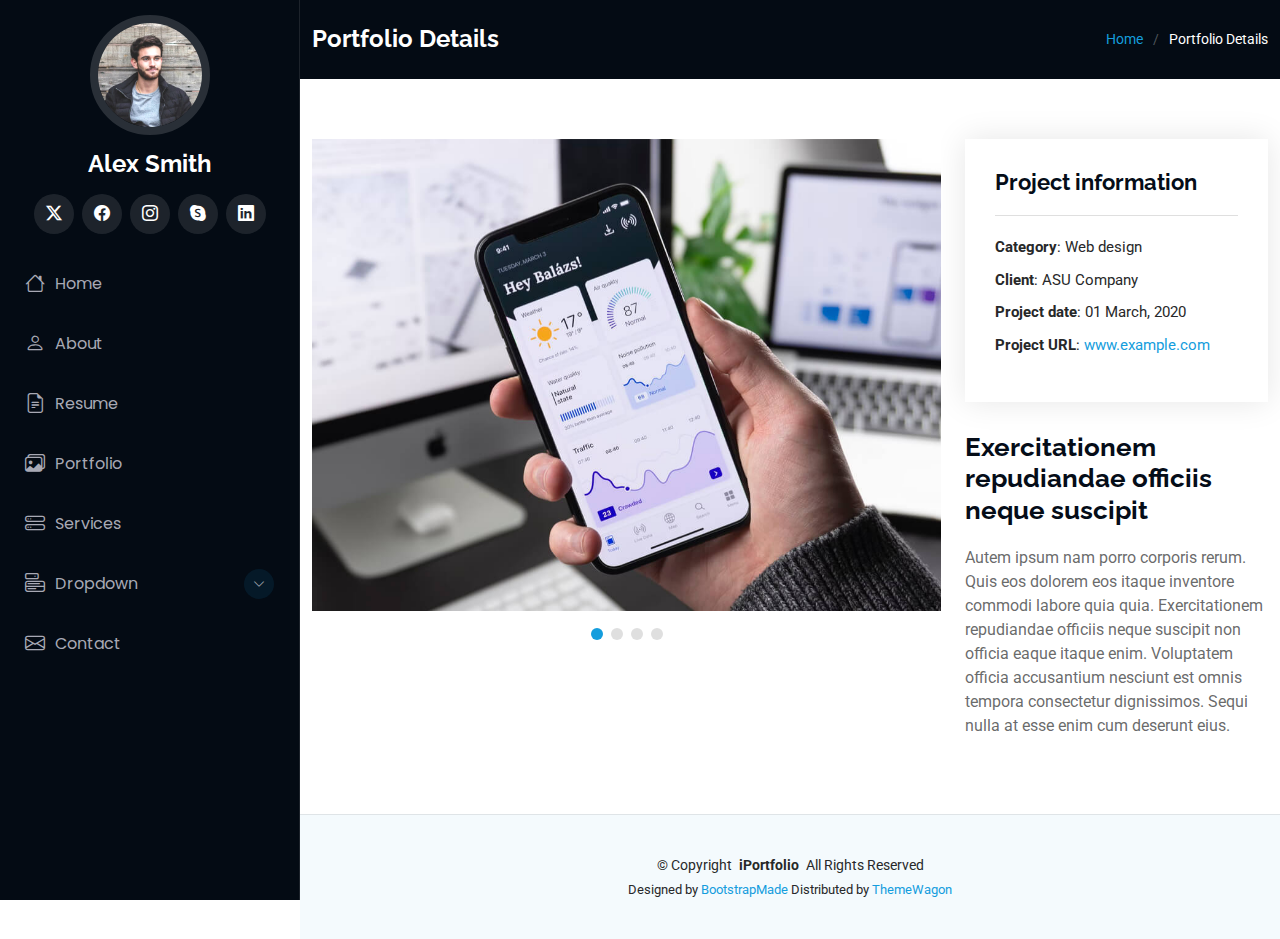
<file: iPortfolio-1.0.0/portfolio-details.html>
<!DOCTYPE html>
<html lang="en">

<head>
  <meta charset="utf-8">
  <meta content="width=device-width, initial-scale=1.0" name="viewport">
  <title>Portfolio Details - iPortfolio Bootstrap Template</title>
  <meta content="" name="description">
  <meta content="" name="keywords">

  <!-- Favicons -->
  <link href="assets/img/favicon.png" rel="icon">
  <link href="assets/img/apple-touch-icon.png" rel="apple-touch-icon">

  <!-- Fonts -->
  <link href="https://fonts.googleapis.com" rel="preconnect">
  <link href="https://fonts.gstatic.com" rel="preconnect" crossorigin>
  <link href="https://fonts.googleapis.com/css2?family=Roboto:ital,wght@0,100;0,300;0,400;0,500;0,700;0,900;1,100;1,300;1,400;1,500;1,700;1,900&family=Poppins:ital,wght@0,100;0,200;0,300;0,400;0,500;0,600;0,700;0,800;0,900;1,100;1,200;1,300;1,400;1,500;1,600;1,700;1,800;1,900&family=Raleway:ital,wght@0,100;0,200;0,300;0,400;0,500;0,600;0,700;0,800;0,900;1,100;1,200;1,300;1,400;1,500;1,600;1,700;1,800;1,900&display=swap" rel="stylesheet">

  <!-- Vendor CSS Files -->
  <link href="assets/vendor/bootstrap/css/bootstrap.min.css" rel="stylesheet">
  <link href="assets/vendor/bootstrap-icons/bootstrap-icons.css" rel="stylesheet">
  <link href="assets/vendor/aos/aos.css" rel="stylesheet">
  <link href="assets/vendor/glightbox/css/glightbox.min.css" rel="stylesheet">
  <link href="assets/vendor/swiper/swiper-bundle.min.css" rel="stylesheet">

  <!-- Main CSS File -->
  <link href="assets/css/main.css" rel="stylesheet">

  <!-- =======================================================
  * Template Name: iPortfolio
  * Template URL: https://bootstrapmade.com/iportfolio-bootstrap-portfolio-websites-template/
  * Updated: Jun 29 2024 with Bootstrap v5.3.3
  * Author: BootstrapMade.com
  * License: https://bootstrapmade.com/license/
  ======================================================== -->
</head>

<body class="portfolio-details-page">

  <header id="header" class="header dark-background d-flex flex-column">
    <i class="header-toggle d-xl-none bi bi-list"></i>

    <div class="profile-img">
      <img src="assets/img/my-profile-img.jpg" alt="" class="img-fluid rounded-circle">
    </div>

    <a href="index.html" class="logo d-flex align-items-center justify-content-center">
      <!-- Uncomment the line below if you also wish to use an image logo -->
      <!-- <img src="assets/img/logo.png" alt=""> -->
      <h1 class="sitename">Alex Smith</h1>
    </a>

    <div class="social-links text-center">
      <a href="#" class="twitter"><i class="bi bi-twitter-x"></i></a>
      <a href="#" class="facebook"><i class="bi bi-facebook"></i></a>
      <a href="#" class="instagram"><i class="bi bi-instagram"></i></a>
      <a href="#" class="google-plus"><i class="bi bi-skype"></i></a>
      <a href="#" class="linkedin"><i class="bi bi-linkedin"></i></a>
    </div>

    <nav id="navmenu" class="navmenu">
      <ul>
        <li><a href="#hero"><i class="bi bi-house navicon"></i>Home</a></li>
        <li><a href="#about"><i class="bi bi-person navicon"></i> About</a></li>
        <li><a href="#resume"><i class="bi bi-file-earmark-text navicon"></i> Resume</a></li>
        <li><a href="#portfolio"><i class="bi bi-images navicon"></i> Portfolio</a></li>
        <li><a href="#services"><i class="bi bi-hdd-stack navicon"></i> Services</a></li>
        <li class="dropdown"><a href="#"><i class="bi bi-menu-button navicon"></i> <span>Dropdown</span> <i class="bi bi-chevron-down toggle-dropdown"></i></a>
          <ul>
            <li><a href="#">Dropdown 1</a></li>
            <li class="dropdown"><a href="#"><span>Deep Dropdown</span> <i class="bi bi-chevron-down toggle-dropdown"></i></a>
              <ul>
                <li><a href="#">Deep Dropdown 1</a></li>
                <li><a href="#">Deep Dropdown 2</a></li>
                <li><a href="#">Deep Dropdown 3</a></li>
                <li><a href="#">Deep Dropdown 4</a></li>
                <li><a href="#">Deep Dropdown 5</a></li>
              </ul>
            </li>
            <li><a href="#">Dropdown 2</a></li>
            <li><a href="#">Dropdown 3</a></li>
            <li><a href="#">Dropdown 4</a></li>
          </ul>
        </li>
        <li><a href="#contact"><i class="bi bi-envelope navicon"></i> Contact</a></li>
      </ul>
    </nav>

  </header>

  <main class="main">

    <!-- Page Title -->
    <div class="page-title dark-background">
      <div class="container d-lg-flex justify-content-between align-items-center">
        <h1 class="mb-2 mb-lg-0">Portfolio Details</h1>
        <nav class="breadcrumbs">
          <ol>
            <li><a href="index.html">Home</a></li>
            <li class="current">Portfolio Details</li>
          </ol>
        </nav>
      </div>
    </div><!-- End Page Title -->

    <!-- Portfolio Details Section -->
    <section id="portfolio-details" class="portfolio-details section">

      <div class="container" data-aos="fade-up" data-aos-delay="100">

        <div class="row gy-4">

          <div class="col-lg-8">
            <div class="portfolio-details-slider swiper init-swiper">

              <script type="application/json" class="swiper-config">
                {
                  "loop": true,
                  "speed": 600,
                  "autoplay": {
                    "delay": 5000
                  },
                  "slidesPerView": "auto",
                  "pagination": {
                    "el": ".swiper-pagination",
                    "type": "bullets",
                    "clickable": true
                  }
                }
              </script>

              <div class="swiper-wrapper align-items-center">

                <div class="swiper-slide">
                  <img src="assets/img/portfolio/app-1.jpg" alt="">
                </div>

                <div class="swiper-slide">
                  <img src="assets/img/portfolio/product-1.jpg" alt="">
                </div>

                <div class="swiper-slide">
                  <img src="assets/img/portfolio/branding-1.jpg" alt="">
                </div>

                <div class="swiper-slide">
                  <img src="assets/img/portfolio/books-1.jpg" alt="">
                </div>

              </div>
              <div class="swiper-pagination"></div>
            </div>
          </div>

          <div class="col-lg-4">
            <div class="portfolio-info" data-aos="fade-up" data-aos-delay="200">
              <h3>Project information</h3>
              <ul>
                <li><strong>Category</strong>: Web design</li>
                <li><strong>Client</strong>: ASU Company</li>
                <li><strong>Project date</strong>: 01 March, 2020</li>
                <li><strong>Project URL</strong>: <a href="#">www.example.com</a></li>
              </ul>
            </div>
            <div class="portfolio-description" data-aos="fade-up" data-aos-delay="300">
              <h2>Exercitationem repudiandae officiis neque suscipit</h2>
              <p>
                Autem ipsum nam porro corporis rerum. Quis eos dolorem eos itaque inventore commodi labore quia quia. Exercitationem repudiandae officiis neque suscipit non officia eaque itaque enim. Voluptatem officia accusantium nesciunt est omnis tempora consectetur dignissimos. Sequi nulla at esse enim cum deserunt eius.
              </p>
            </div>
          </div>

        </div>

      </div>

    </section><!-- /Portfolio Details Section -->

  </main>

  <footer id="footer" class="footer position-relative light-background">

    <div class="container">
      <div class="copyright text-center ">
        <p>© <span>Copyright</span> <strong class="px-1 sitename">iPortfolio</strong> <span>All Rights Reserved</span></p>
      </div>
      <div class="credits">
        <!-- All the links in the footer should remain intact. -->
        <!-- You can delete the links only if you've purchased the pro version. -->
        <!-- Licensing information: https://bootstrapmade.com/license/ -->
        <!-- Purchase the pro version with working PHP/AJAX contact form: [buy-url] -->
        Designed by <a href="https://bootstrapmade.com/">BootstrapMade</a> Distributed by <a href="https://themewagon.com">ThemeWagon</a>
      </div>
    </div>

  </footer>

  <!-- Scroll Top -->
  <a href="#" id="scroll-top" class="scroll-top d-flex align-items-center justify-content-center"><i class="bi bi-arrow-up-short"></i></a>

  <!-- Preloader -->
  <div id="preloader"></div>

  <!-- Vendor JS Files -->
  <script src="assets/vendor/bootstrap/js/bootstrap.bundle.min.js"></script>
  <script src="assets/vendor/php-email-form/validate.js"></script>
  <script src="assets/vendor/aos/aos.js"></script>
  <script src="assets/vendor/typed.js/typed.umd.js"></script>
  <script src="assets/vendor/purecounter/purecounter_vanilla.js"></script>
  <script src="assets/vendor/waypoints/noframework.waypoints.js"></script>
  <script src="assets/vendor/glightbox/js/glightbox.min.js"></script>
  <script src="assets/vendor/imagesloaded/imagesloaded.pkgd.min.js"></script>
  <script src="assets/vendor/isotope-layout/isotope.pkgd.min.js"></script>
  <script src="assets/vendor/swiper/swiper-bundle.min.js"></script>

  <!-- Main JS File -->
  <script src="assets/js/main.js"></script>

</body>

</html>
</file>
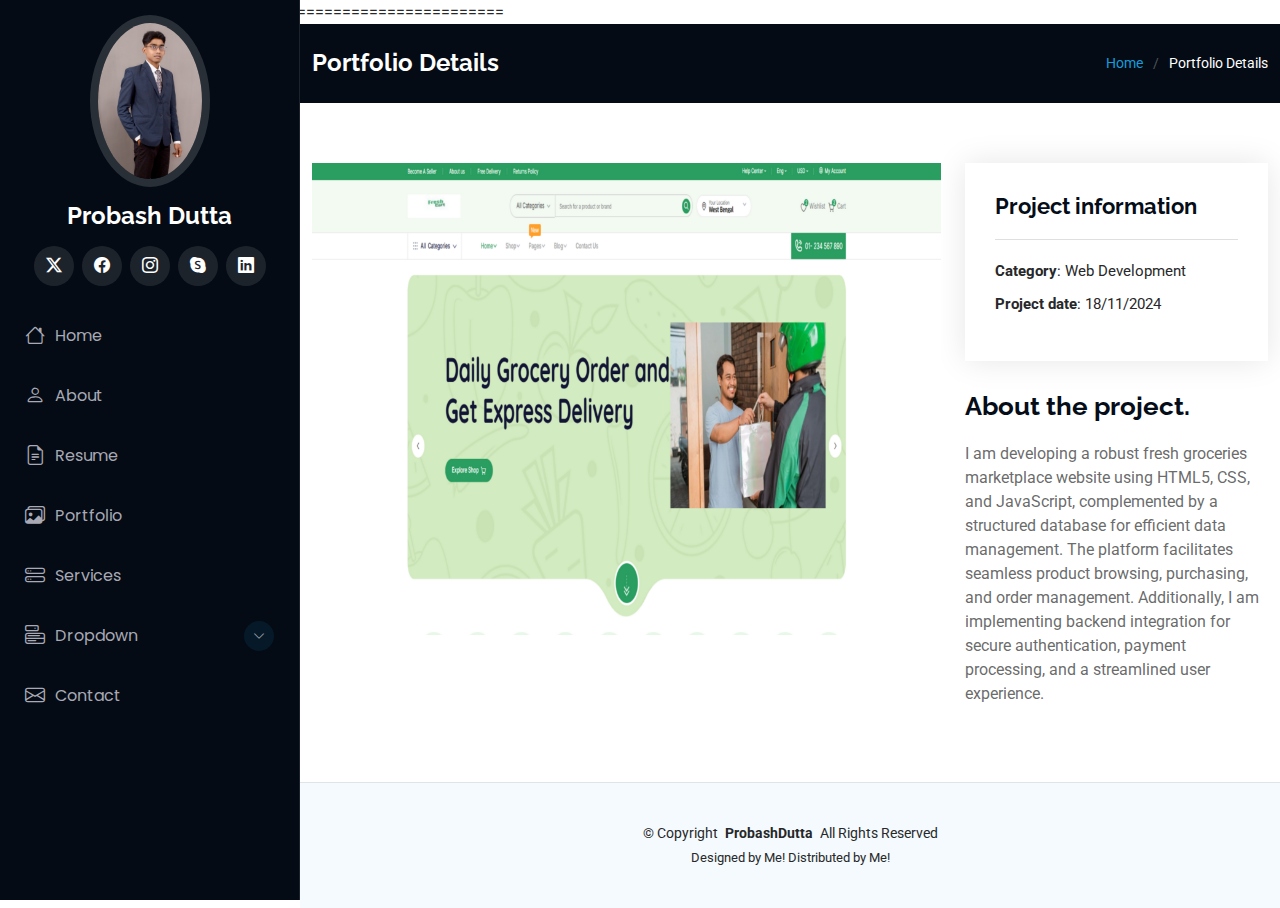
<file: iPortfolio-1.0.0/resume page.html>
<!DOCTYPE html>
<html lang="en">

<head>
  <meta charset="utf-8">
  <meta content="width=device-width, initial-scale=1.0" name="viewport">
  <title>Portfolio Details - Fresh Cart</title>
  <meta content="" name="description">
  <meta content="" name="keywords">

  <!-- Favicons -->
  <link href="assets/img/my logo 2.png" rel="icon">
  <link href="assets/img/apple-touch-icon.png" rel="apple-touch-icon">

  <!-- Fonts -->
  <link href="https://fonts.googleapis.com" rel="preconnect">
  <link href="https://fonts.gstatic.com" rel="preconnect" crossorigin>
  <link href="https://fonts.googleapis.com/css2?family=Roboto:ital,wght@0,100;0,300;0,400;0,500;0,700;0,900;1,100;1,300;1,400;1,500;1,700;1,900&family=Poppins:ital,wght@0,100;0,200;0,300;0,400;0,500;0,600;0,700;0,800;0,900;1,100;1,200;1,300;1,400;1,500;1,600;1,700;1,800;1,900&family=Raleway:ital,wght@0,100;0,200;0,300;0,400;0,500;0,600;0,700;0,800;0,900;1,100;1,200;1,300;1,400;1,500;1,600;1,700;1,800;1,900&display=swap" rel="stylesheet">

  <!-- Vendor CSS Files -->
  <link href="assets/vendor/bootstrap/css/bootstrap.min.css" rel="stylesheet">
  <link href="assets/vendor/bootstrap-icons/bootstrap-icons.css" rel="stylesheet">
  <link href="assets/vendor/aos/aos.css" rel="stylesheet">
  <link href="assets/vendor/glightbox/css/glightbox.min.css" rel="stylesheet">
  <link href="assets/vendor/swiper/swiper-bundle.min.css" rel="stylesheet">

  <!-- Main CSS File -->
  <link href="assets/css/main.css" rel="stylesheet">

  
  ========================================================
</head>

<body class="portfolio-details-page">

  <header id="header" class="header dark-background d-flex flex-column">
    <i class="header-toggle d-xl-none bi bi-list"></i>

    <div class="profile-img">
      <img src="assets/img/portfolio/my photo.jpg" alt="" class="img-fluid rounded-circle">
    </div>

    <a href="index.html" class="logo d-flex align-items-center justify-content-center">
      <!-- Uncomment the line below if you also wish to use an image logo -->
      <!-- <img src="assets/img/logo.png" alt=""> -->
      <h1 class="sitename">Probash Dutta</h1>
    </a>

    <div class="social-links text-center">
      <a href="#" class="twitter"><i class="bi bi-twitter-x"></i></a>
      <a href="#" class="facebook"><i class="bi bi-facebook"></i></a>
      <a href="#" class="instagram"><i class="bi bi-instagram"></i></a>
      <a href="#" class="google-plus"><i class="bi bi-skype"></i></a>
      <a href="#" class="linkedin"><i class="bi bi-linkedin"></i></a>
    </div>

    <nav id="navmenu" class="navmenu">
      <ul>
        <li><a href="#hero"><i class="bi bi-house navicon"></i>Home</a></li>
        <li><a href="#about"><i class="bi bi-person navicon"></i> About</a></li>
        <li><a href="#resume"><i class="bi bi-file-earmark-text navicon"></i> Resume</a></li>
        <li><a href="#portfolio"><i class="bi bi-images navicon"></i> Portfolio</a></li>
        <li><a href="#services"><i class="bi bi-hdd-stack navicon"></i> Services</a></li>
        <li class="dropdown"><a href="#"><i class="bi bi-menu-button navicon"></i> <span>Dropdown</span> <i class="bi bi-chevron-down toggle-dropdown"></i></a>
          <ul>
            <li><a href="#">Dropdown 1</a></li>
            <li class="dropdown"><a href="#"><span>Deep Dropdown</span> <i class="bi bi-chevron-down toggle-dropdown"></i></a>
              <ul>
                <li><a href="#">Deep Dropdown 1</a></li>
                <li><a href="#">Deep Dropdown 2</a></li>
                <li><a href="#">Deep Dropdown 3</a></li>
                <li><a href="#">Deep Dropdown 4</a></li>
                <li><a href="#">Deep Dropdown 5</a></li>
              </ul>
            </li>
            <li><a href="#">Dropdown 2</a></li>
            <li><a href="#">Dropdown 3</a></li>
            <li><a href="#">Dropdown 4</a></li>
          </ul>
        </li>
        <li><a href="#contact"><i class="bi bi-envelope navicon"></i> Contact</a></li>
      </ul>
    </nav>

  </header>

  <main class="main">

    <!-- Page Title -->
    <div class="page-title dark-background">
      <div class="container d-lg-flex justify-content-between align-items-center">
        <h1 class="mb-2 mb-lg-0">Portfolio Details</h1>
        <nav class="breadcrumbs">
          <ol>
            <li><a href="index.html">Home</a></li>
            <li class="current">Portfolio Details</li>
          </ol>
        </nav>
      </div>
    </div><!-- End Page Title -->

    <!-- Portfolio Details Section -->
    <section id="portfolio-details" class="portfolio-details section">

      <div class="container" data-aos="fade-up" data-aos-delay="100">

        <div class="row gy-4">

          <div class="col-lg-8">
            <div class="portfolio-details-slider swiper init-swiper">

              

              <div class="swiper-wrapper align-items-center">

                <div class="swiper-slide">
                  <img src="assets/img/fresh cart page png.png" alt="project photo">
                </div>

               
              </div>
              <div class="swiper-pagination"></div>
            </div>
          </div>

          <div class="col-lg-4">
            <div class="portfolio-info" data-aos="fade-up" data-aos-delay="200">
              <h3>Project information</h3>
              <ul>
                <li><strong>Category</strong>: Web Development</li>
                <!-- <li><strong>Client</strong>: ASU Company</li> -->
                <li><strong>Project date</strong>: 18/11/2024</li>
                <!-- <li><strong>Project URL</strong>: <a href="#">www.example.com</a></li> -->
              </ul>
            </div>
            <div class="portfolio-description" data-aos="fade-up" data-aos-delay="300">
              <h2>About the project.</h2>
              <p>
                I am developing a robust fresh groceries marketplace website using HTML5, CSS, and JavaScript, complemented by a structured database for efficient data management. The platform facilitates seamless product browsing, purchasing, and order management. Additionally, I am implementing backend integration for secure authentication, payment processing, and a streamlined user experience.
                
                </p>
            </div>
          </div>

        </div>

      </div>

    </section><!-- /Portfolio Details Section -->

  </main>

  <footer id="footer" class="footer position-relative light-background">

    <div class="container">
      <div class="copyright text-center ">
        <p>© <span>Copyright</span> <strong class="px-1 sitename">ProbashDutta</strong> <span>All Rights Reserved</span></p>
      </div>
      <div class="credits">
        <!-- All the links in the footer should remain intact. -->
        <!-- You can delete the links only if you've purchased the pro version. -->
        <!-- Licensing information: https://bootstrapmade.com/license/ -->
        <!-- Purchase the pro version with working PHP/AJAX contact form: [buy-url] -->
        Designed by Me! </a> Distributed by Me!
      </div>
    </div>

  </footer>

  <!-- Scroll Top -->
  <a href="#" id="scroll-top" class="scroll-top d-flex align-items-center justify-content-center"><i class="bi bi-arrow-up-short"></i></a>

  <!-- Preloader -->
  <div id="preloader"></div>

  <!-- Vendor JS Files -->
  <script src="assets/vendor/bootstrap/js/bootstrap.bundle.min.js"></script>
  <script src="assets/vendor/php-email-form/validate.js"></script>
  <script src="assets/vendor/aos/aos.js"></script>
  <script src="assets/vendor/typed.js/typed.umd.js"></script>
  <script src="assets/vendor/purecounter/purecounter_vanilla.js"></script>
  <script src="assets/vendor/waypoints/noframework.waypoints.js"></script>
  <script src="assets/vendor/glightbox/js/glightbox.min.js"></script>
  <script src="assets/vendor/imagesloaded/imagesloaded.pkgd.min.js"></script>
  <script src="assets/vendor/isotope-layout/isotope.pkgd.min.js"></script>
  <script src="assets/vendor/swiper/swiper-bundle.min.js"></script>

  <!-- Main JS File -->
  <script src="assets/js/main.js"></script>

</body>

</html>
</file>
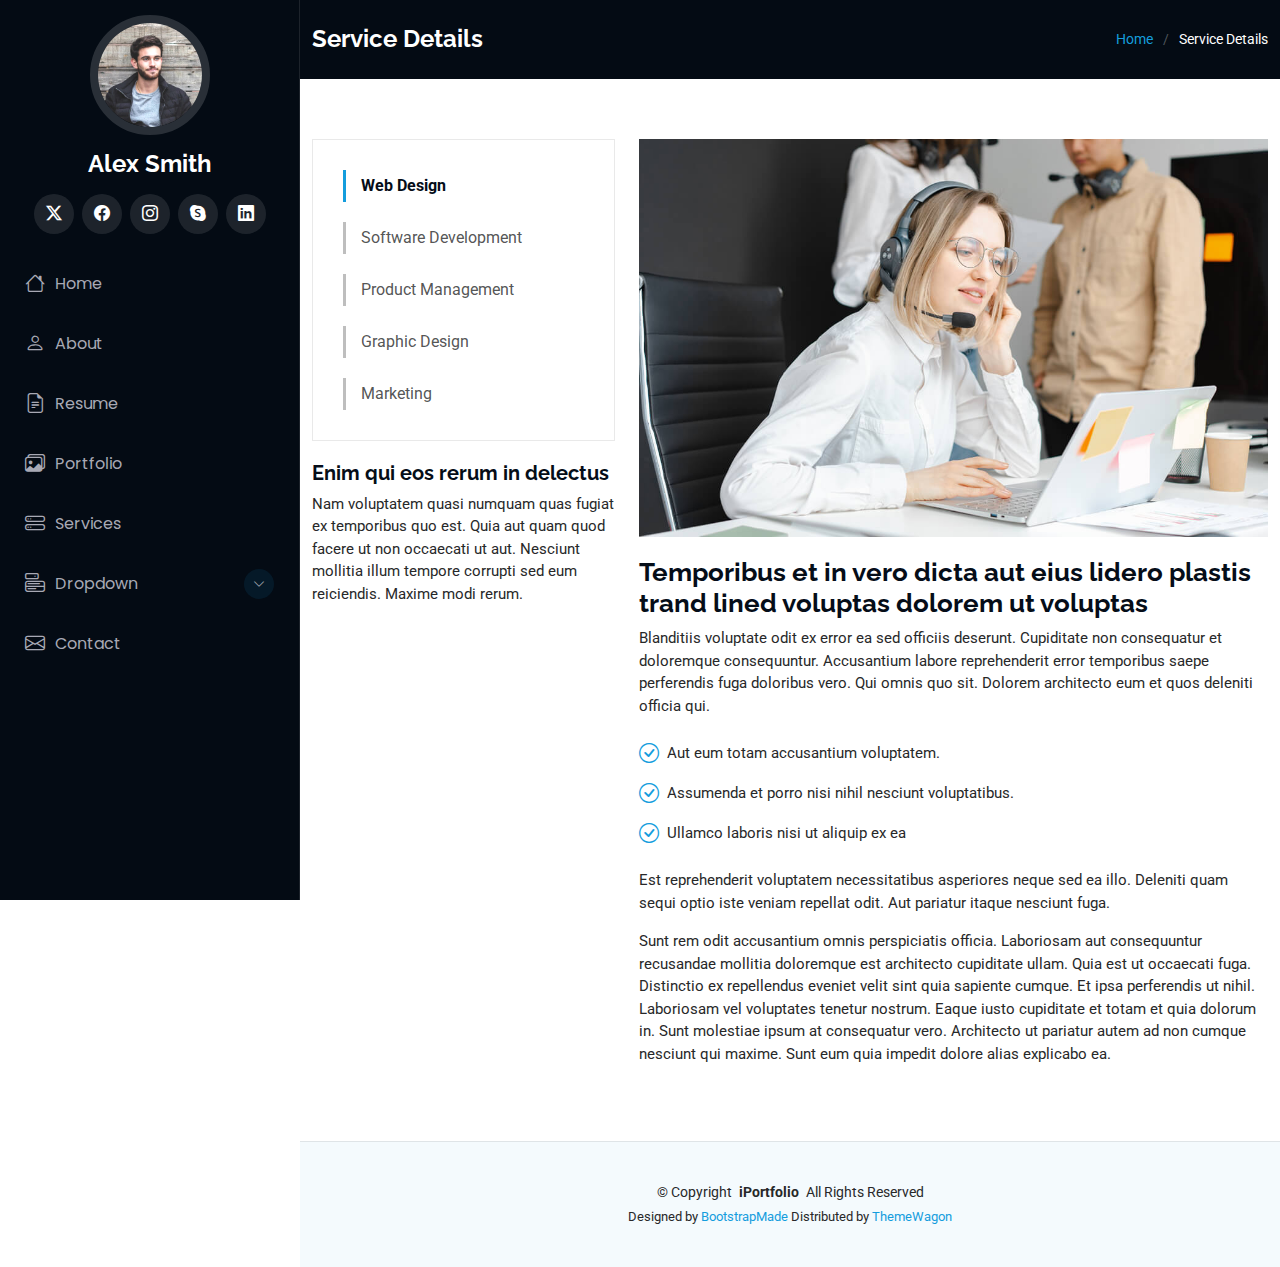
<file: iPortfolio-1.0.0/service-details.html>
<!DOCTYPE html>
<html lang="en">

<head>
  <meta charset="utf-8">
  <meta content="width=device-width, initial-scale=1.0" name="viewport">
  <title>Service Details - iPortfolio Bootstrap Template</title>
  <meta content="" name="description">
  <meta content="" name="keywords">

  <!-- Favicons -->
  <link href="assets/img/favicon.png" rel="icon">
  <link href="assets/img/apple-touch-icon.png" rel="apple-touch-icon">

  <!-- Fonts -->
  <link href="https://fonts.googleapis.com" rel="preconnect">
  <link href="https://fonts.gstatic.com" rel="preconnect" crossorigin>
  <link href="https://fonts.googleapis.com/css2?family=Roboto:ital,wght@0,100;0,300;0,400;0,500;0,700;0,900;1,100;1,300;1,400;1,500;1,700;1,900&family=Poppins:ital,wght@0,100;0,200;0,300;0,400;0,500;0,600;0,700;0,800;0,900;1,100;1,200;1,300;1,400;1,500;1,600;1,700;1,800;1,900&family=Raleway:ital,wght@0,100;0,200;0,300;0,400;0,500;0,600;0,700;0,800;0,900;1,100;1,200;1,300;1,400;1,500;1,600;1,700;1,800;1,900&display=swap" rel="stylesheet">

  <!-- Vendor CSS Files -->
  <link href="assets/vendor/bootstrap/css/bootstrap.min.css" rel="stylesheet">
  <link href="assets/vendor/bootstrap-icons/bootstrap-icons.css" rel="stylesheet">
  <link href="assets/vendor/aos/aos.css" rel="stylesheet">
  <link href="assets/vendor/glightbox/css/glightbox.min.css" rel="stylesheet">
  <link href="assets/vendor/swiper/swiper-bundle.min.css" rel="stylesheet">

  <!-- Main CSS File -->
  <link href="assets/css/main.css" rel="stylesheet">

  <!-- =======================================================
  * Template Name: iPortfolio
  * Template URL: https://bootstrapmade.com/iportfolio-bootstrap-portfolio-websites-template/
  * Updated: Jun 29 2024 with Bootstrap v5.3.3
  * Author: BootstrapMade.com
  * License: https://bootstrapmade.com/license/
  ======================================================== -->
</head>

<body class="service-details-page">

  <header id="header" class="header dark-background d-flex flex-column">
    <i class="header-toggle d-xl-none bi bi-list"></i>

    <div class="profile-img">
      <img src="assets/img/my-profile-img.jpg" alt="" class="img-fluid rounded-circle">
    </div>

    <a href="index.html" class="logo d-flex align-items-center justify-content-center">
      <!-- Uncomment the line below if you also wish to use an image logo -->
      <!-- <img src="assets/img/logo.png" alt=""> -->
      <h1 class="sitename">Alex Smith</h1>
    </a>

    <div class="social-links text-center">
      <a href="#" class="twitter"><i class="bi bi-twitter-x"></i></a>
      <a href="#" class="facebook"><i class="bi bi-facebook"></i></a>
      <a href="#" class="instagram"><i class="bi bi-instagram"></i></a>
      <a href="#" class="google-plus"><i class="bi bi-skype"></i></a>
      <a href="#" class="linkedin"><i class="bi bi-linkedin"></i></a>
    </div>

    <nav id="navmenu" class="navmenu">
      <ul>
        <li><a href="#hero"><i class="bi bi-house navicon"></i>Home</a></li>
        <li><a href="#about"><i class="bi bi-person navicon"></i> About</a></li>
        <li><a href="#resume"><i class="bi bi-file-earmark-text navicon"></i> Resume</a></li>
        <li><a href="#portfolio"><i class="bi bi-images navicon"></i> Portfolio</a></li>
        <li><a href="#services"><i class="bi bi-hdd-stack navicon"></i> Services</a></li>
        <li class="dropdown"><a href="#"><i class="bi bi-menu-button navicon"></i> <span>Dropdown</span> <i class="bi bi-chevron-down toggle-dropdown"></i></a>
          <ul>
            <li><a href="#">Dropdown 1</a></li>
            <li class="dropdown"><a href="#"><span>Deep Dropdown</span> <i class="bi bi-chevron-down toggle-dropdown"></i></a>
              <ul>
                <li><a href="#">Deep Dropdown 1</a></li>
                <li><a href="#">Deep Dropdown 2</a></li>
                <li><a href="#">Deep Dropdown 3</a></li>
                <li><a href="#">Deep Dropdown 4</a></li>
                <li><a href="#">Deep Dropdown 5</a></li>
              </ul>
            </li>
            <li><a href="#">Dropdown 2</a></li>
            <li><a href="#">Dropdown 3</a></li>
            <li><a href="#">Dropdown 4</a></li>
          </ul>
        </li>
        <li><a href="#contact"><i class="bi bi-envelope navicon"></i> Contact</a></li>
      </ul>
    </nav>

  </header>

  <main class="main">

    <!-- Page Title -->
    <div class="page-title dark-background">
      <div class="container d-lg-flex justify-content-between align-items-center">
        <h1 class="mb-2 mb-lg-0">Service Details</h1>
        <nav class="breadcrumbs">
          <ol>
            <li><a href="index.html">Home</a></li>
            <li class="current">Service Details</li>
          </ol>
        </nav>
      </div>
    </div><!-- End Page Title -->

    <!-- Service Details Section -->
    <section id="service-details" class="service-details section">

      <div class="container">

        <div class="row gy-4">

          <div class="col-lg-4" data-aos="fade-up" data-aos-delay="100">
            <div class="services-list">
              <a href="#" class="active">Web Design</a>
              <a href="#">Software Development</a>
              <a href="#">Product Management</a>
              <a href="#">Graphic Design</a>
              <a href="#">Marketing</a>
            </div>

            <h4>Enim qui eos rerum in delectus</h4>
            <p>Nam voluptatem quasi numquam quas fugiat ex temporibus quo est. Quia aut quam quod facere ut non occaecati ut aut. Nesciunt mollitia illum tempore corrupti sed eum reiciendis. Maxime modi rerum.</p>
          </div>

          <div class="col-lg-8" data-aos="fade-up" data-aos-delay="200">
            <img src="assets/img/services.jpg" alt="" class="img-fluid services-img">
            <h3>Temporibus et in vero dicta aut eius lidero plastis trand lined voluptas dolorem ut voluptas</h3>
            <p>
              Blanditiis voluptate odit ex error ea sed officiis deserunt. Cupiditate non consequatur et doloremque consequuntur. Accusantium labore reprehenderit error temporibus saepe perferendis fuga doloribus vero. Qui omnis quo sit. Dolorem architecto eum et quos deleniti officia qui.
            </p>
            <ul>
              <li><i class="bi bi-check-circle"></i> <span>Aut eum totam accusantium voluptatem.</span></li>
              <li><i class="bi bi-check-circle"></i> <span>Assumenda et porro nisi nihil nesciunt voluptatibus.</span></li>
              <li><i class="bi bi-check-circle"></i> <span>Ullamco laboris nisi ut aliquip ex ea</span></li>
            </ul>
            <p>
              Est reprehenderit voluptatem necessitatibus asperiores neque sed ea illo. Deleniti quam sequi optio iste veniam repellat odit. Aut pariatur itaque nesciunt fuga.
            </p>
            <p>
              Sunt rem odit accusantium omnis perspiciatis officia. Laboriosam aut consequuntur recusandae mollitia doloremque est architecto cupiditate ullam. Quia est ut occaecati fuga. Distinctio ex repellendus eveniet velit sint quia sapiente cumque. Et ipsa perferendis ut nihil. Laboriosam vel voluptates tenetur nostrum. Eaque iusto cupiditate et totam et quia dolorum in. Sunt molestiae ipsum at consequatur vero. Architecto ut pariatur autem ad non cumque nesciunt qui maxime. Sunt eum quia impedit dolore alias explicabo ea.
            </p>
          </div>

        </div>

      </div>

    </section><!-- /Service Details Section -->

  </main>

  <footer id="footer" class="footer position-relative light-background">

    <div class="container">
      <div class="copyright text-center ">
        <p>© <span>Copyright</span> <strong class="px-1 sitename">iPortfolio</strong> <span>All Rights Reserved</span></p>
      </div>
      <div class="credits">
        <!-- All the links in the footer should remain intact. -->
        <!-- You can delete the links only if you've purchased the pro version. -->
        <!-- Licensing information: https://bootstrapmade.com/license/ -->
        <!-- Purchase the pro version with working PHP/AJAX contact form: [buy-url] -->
        Designed by <a href="https://bootstrapmade.com/">BootstrapMade</a> Distributed by <a href="https://themewagon.com">ThemeWagon</a>
      </div>
    </div>

  </footer>

  <!-- Scroll Top -->
  <a href="#" id="scroll-top" class="scroll-top d-flex align-items-center justify-content-center"><i class="bi bi-arrow-up-short"></i></a>

  <!-- Preloader -->
  <div id="preloader"></div>

  <!-- Vendor JS Files -->
  <script src="assets/vendor/bootstrap/js/bootstrap.bundle.min.js"></script>
  <script src="assets/vendor/php-email-form/validate.js"></script>
  <script src="assets/vendor/aos/aos.js"></script>
  <script src="assets/vendor/typed.js/typed.umd.js"></script>
  <script src="assets/vendor/purecounter/purecounter_vanilla.js"></script>
  <script src="assets/vendor/waypoints/noframework.waypoints.js"></script>
  <script src="assets/vendor/glightbox/js/glightbox.min.js"></script>
  <script src="assets/vendor/imagesloaded/imagesloaded.pkgd.min.js"></script>
  <script src="assets/vendor/isotope-layout/isotope.pkgd.min.js"></script>
  <script src="assets/vendor/swiper/swiper-bundle.min.js"></script>

  <!-- Main JS File -->
  <script src="assets/js/main.js"></script>

</body>

</html>
</file>
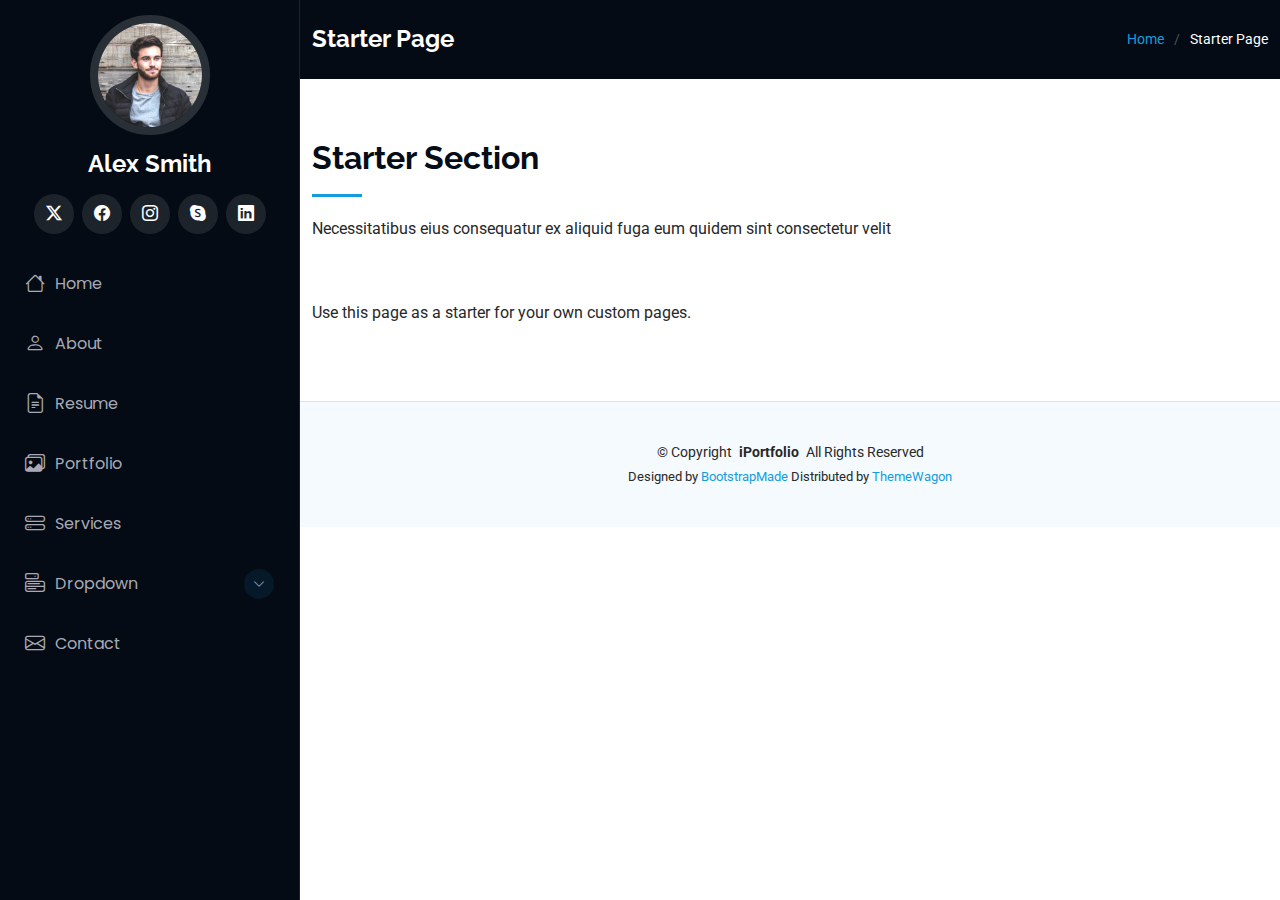
<file: iPortfolio-1.0.0/starter-page.html>
<!DOCTYPE html>
<html lang="en">

<head>
  <meta charset="utf-8">
  <meta content="width=device-width, initial-scale=1.0" name="viewport">
  <title>Starter Page - iPortfolio Bootstrap Template</title>
  <meta content="" name="description">
  <meta content="" name="keywords">

  <!-- Favicons -->
  <link href="assets/img/favicon.png" rel="icon">
  <link href="assets/img/apple-touch-icon.png" rel="apple-touch-icon">

  <!-- Fonts -->
  <link href="https://fonts.googleapis.com" rel="preconnect">
  <link href="https://fonts.gstatic.com" rel="preconnect" crossorigin>
  <link href="https://fonts.googleapis.com/css2?family=Roboto:ital,wght@0,100;0,300;0,400;0,500;0,700;0,900;1,100;1,300;1,400;1,500;1,700;1,900&family=Poppins:ital,wght@0,100;0,200;0,300;0,400;0,500;0,600;0,700;0,800;0,900;1,100;1,200;1,300;1,400;1,500;1,600;1,700;1,800;1,900&family=Raleway:ital,wght@0,100;0,200;0,300;0,400;0,500;0,600;0,700;0,800;0,900;1,100;1,200;1,300;1,400;1,500;1,600;1,700;1,800;1,900&display=swap" rel="stylesheet">

  <!-- Vendor CSS Files -->
  <link href="assets/vendor/bootstrap/css/bootstrap.min.css" rel="stylesheet">
  <link href="assets/vendor/bootstrap-icons/bootstrap-icons.css" rel="stylesheet">
  <link href="assets/vendor/aos/aos.css" rel="stylesheet">
  <link href="assets/vendor/glightbox/css/glightbox.min.css" rel="stylesheet">
  <link href="assets/vendor/swiper/swiper-bundle.min.css" rel="stylesheet">

  <!-- Main CSS File -->
  <link href="assets/css/main.css" rel="stylesheet">

  <!-- =======================================================
  * Template Name: iPortfolio
  * Template URL: https://bootstrapmade.com/iportfolio-bootstrap-portfolio-websites-template/
  * Updated: Jun 29 2024 with Bootstrap v5.3.3
  * Author: BootstrapMade.com
  * License: https://bootstrapmade.com/license/
  ======================================================== -->
</head>

<body class="starter-page-page">

  <header id="header" class="header dark-background d-flex flex-column">
    <i class="header-toggle d-xl-none bi bi-list"></i>

    <div class="profile-img">
      <img src="assets/img/my-profile-img.jpg" alt="" class="img-fluid rounded-circle">
    </div>

    <a href="index.html" class="logo d-flex align-items-center justify-content-center">
      <!-- Uncomment the line below if you also wish to use an image logo -->
      <!-- <img src="assets/img/logo.png" alt=""> -->
      <h1 class="sitename">Alex Smith</h1>
    </a>

    <div class="social-links text-center">
      <a href="#" class="twitter"><i class="bi bi-twitter-x"></i></a>
      <a href="#" class="facebook"><i class="bi bi-facebook"></i></a>
      <a href="#" class="instagram"><i class="bi bi-instagram"></i></a>
      <a href="#" class="google-plus"><i class="bi bi-skype"></i></a>
      <a href="#" class="linkedin"><i class="bi bi-linkedin"></i></a>
    </div>

    <nav id="navmenu" class="navmenu">
      <ul>
        <li><a href="#hero"><i class="bi bi-house navicon"></i>Home</a></li>
        <li><a href="#about"><i class="bi bi-person navicon"></i> About</a></li>
        <li><a href="#resume"><i class="bi bi-file-earmark-text navicon"></i> Resume</a></li>
        <li><a href="#portfolio"><i class="bi bi-images navicon"></i> Portfolio</a></li>
        <li><a href="#services"><i class="bi bi-hdd-stack navicon"></i> Services</a></li>
        <li class="dropdown"><a href="#"><i class="bi bi-menu-button navicon"></i> <span>Dropdown</span> <i class="bi bi-chevron-down toggle-dropdown"></i></a>
          <ul>
            <li><a href="#">Dropdown 1</a></li>
            <li class="dropdown"><a href="#"><span>Deep Dropdown</span> <i class="bi bi-chevron-down toggle-dropdown"></i></a>
              <ul>
                <li><a href="#">Deep Dropdown 1</a></li>
                <li><a href="#">Deep Dropdown 2</a></li>
                <li><a href="#">Deep Dropdown 3</a></li>
                <li><a href="#">Deep Dropdown 4</a></li>
                <li><a href="#">Deep Dropdown 5</a></li>
              </ul>
            </li>
            <li><a href="#">Dropdown 2</a></li>
            <li><a href="#">Dropdown 3</a></li>
            <li><a href="#">Dropdown 4</a></li>
          </ul>
        </li>
        <li><a href="#contact"><i class="bi bi-envelope navicon"></i> Contact</a></li>
      </ul>
    </nav>

  </header>

  <main class="main">

    <!-- Page Title -->
    <div class="page-title dark-background">
      <div class="container d-lg-flex justify-content-between align-items-center">
        <h1 class="mb-2 mb-lg-0">Starter Page</h1>
        <nav class="breadcrumbs">
          <ol>
            <li><a href="index.html">Home</a></li>
            <li class="current">Starter Page</li>
          </ol>
        </nav>
      </div>
    </div><!-- End Page Title -->

    <!-- Starter Section Section -->
    <section id="starter-section" class="starter-section section">

      <!-- Section Title -->
      <div class="container section-title" data-aos="fade-up">
        <h2>Starter Section</h2>
        <p>Necessitatibus eius consequatur ex aliquid fuga eum quidem sint consectetur velit</p>
      </div><!-- End Section Title -->

      <div class="container" data-aos="fade-up">
        <p>Use this page as a starter for your own custom pages.</p>
      </div>

    </section><!-- /Starter Section Section -->

  </main>

  <footer id="footer" class="footer position-relative light-background">

    <div class="container">
      <div class="copyright text-center ">
        <p>© <span>Copyright</span> <strong class="px-1 sitename">iPortfolio</strong> <span>All Rights Reserved</span></p>
      </div>
      <div class="credits">
        <!-- All the links in the footer should remain intact. -->
        <!-- You can delete the links only if you've purchased the pro version. -->
        <!-- Licensing information: https://bootstrapmade.com/license/ -->
        <!-- Purchase the pro version with working PHP/AJAX contact form: [buy-url] -->
        Designed by <a href="https://bootstrapmade.com/">BootstrapMade</a> Distributed by <a href="https://themewagon.com">ThemeWagon</a>
      </div>
    </div>

  </footer>

  <!-- Scroll Top -->
  <a href="#" id="scroll-top" class="scroll-top d-flex align-items-center justify-content-center"><i class="bi bi-arrow-up-short"></i></a>

  <!-- Preloader -->
  <div id="preloader"></div>

  <!-- Vendor JS Files -->
  <script src="assets/vendor/bootstrap/js/bootstrap.bundle.min.js"></script>
  <script src="assets/vendor/php-email-form/validate.js"></script>
  <script src="assets/vendor/aos/aos.js"></script>
  <script src="assets/vendor/typed.js/typed.umd.js"></script>
  <script src="assets/vendor/purecounter/purecounter_vanilla.js"></script>
  <script src="assets/vendor/waypoints/noframework.waypoints.js"></script>
  <script src="assets/vendor/glightbox/js/glightbox.min.js"></script>
  <script src="assets/vendor/imagesloaded/imagesloaded.pkgd.min.js"></script>
  <script src="assets/vendor/isotope-layout/isotope.pkgd.min.js"></script>
  <script src="assets/vendor/swiper/swiper-bundle.min.js"></script>

  <!-- Main JS File -->
  <script src="assets/js/main.js"></script>

</body>

</html>
</file>
<file: iPortfolio-1.0.0/assets/css/main.css>
/**
* Template Name: iPortfolio
* Template URL: https://bootstrapmade.com/iportfolio-bootstrap-portfolio-websites-template/
* Updated: Jun 29 2024 with Bootstrap v5.3.3
* Author: BootstrapMade.com
* License: https://bootstrapmade.com/license/
*/

/*--------------------------------------------------------------
# Font & Color Variables
# Help: https://bootstrapmade.com/color-system/
--------------------------------------------------------------*/
/* Fonts */
:root {
  --default-font: "Roboto",  system-ui, -apple-system, "Segoe UI", Roboto, "Helvetica Neue", Arial, "Noto Sans", "Liberation Sans", sans-serif, "Apple Color Emoji", "Segoe UI Emoji", "Segoe UI Symbol", "Noto Color Emoji";
  --heading-font: "Raleway",  sans-serif;
  --nav-font: "Poppins",  sans-serif;
}

/* Global Colors - The following color variables are used throughout the website. Updating them here will change the color scheme of the entire website */
:root { 
  --background-color: #ffffff; /* Background color for the entire website, including individual sections */
  --default-color: #272829; /* Default color used for the majority of the text content across the entire website */
  --heading-color: #050d18; /* Color for headings, subheadings and title throughout the website */
  --accent-color: #149ddd; /* Accent color that represents your brand on the website. It's used for buttons, links, and other elements that need to stand out */
  --surface-color: #ffffff; /* The surface color is used as a background of boxed elements within sections, such as cards, icon boxes, or other elements that require a visual separation from the global background. */
  --contrast-color: #ffffff; /* Contrast color for text, ensuring readability against backgrounds of accent, heading, or default colors. */
}

/* Nav Menu Colors - The following color variables are used specifically for the navigation menu. They are separate from the global colors to allow for more customization options */
:root {
  --nav-color: #a8a9b4;  /* The default color of the main navmenu links */
  --nav-hover-color: #ffffff; /* Applied to main navmenu links when they are hovered over or active */
  --nav-mobile-background-color: #040b14; /* Used as the background color for mobile navigation menu */
  --nav-dropdown-background-color: #040b14; /* Used as the background color for dropdown items that appear when hovering over primary navigation items */
  --nav-dropdown-color: #a8a9b4; /* Used for navigation links of the dropdown items in the navigation menu. */
  --nav-dropdown-hover-color: #ffffff; /* Similar to --nav-hover-color, this color is applied to dropdown navigation links when they are hovered over. */
}

/* Color Presets - These classes override global colors when applied to any section or element, providing reuse of the sam color scheme. */

.light-background {
  --background-color: #f4fafd;
  --surface-color: #ffffff;
}

.dark-background {
  --background-color: #040b14;
  --default-color: #ffffff;
  --heading-color: #ffffff;
  --surface-color: #151f2b;
  --contrast-color: #ffffff;
}

/* Smooth scroll */
:root {
  scroll-behavior: smooth;
}

/*--------------------------------------------------------------
# General Styling & Shared Classes
--------------------------------------------------------------*/
body {
  color: var(--default-color);
  background-color: var(--background-color);
  font-family: var(--default-font);
}

a {
  color: var(--accent-color);
  text-decoration: none;
  transition: 0.3s;
}

a:hover {
  color: color-mix(in srgb, var(--accent-color), transparent 25%);
  text-decoration: none;
}

h1,
h2,
h3,
h4,
h5,
h6 {
  color: var(--heading-color);
  font-family: var(--heading-font);
}

/* PHP Email Form Messages
------------------------------*/
.php-email-form .error-message {
  display: none;
  background: #df1529;
  color: #ffffff;
  text-align: left;
  padding: 15px;
  margin-bottom: 24px;
  font-weight: 600;
}

.php-email-form .sent-message {
  display: none;
  color: #ffffff;
  background: #059652;
  text-align: center;
  padding: 15px;
  margin-bottom: 24px;
  font-weight: 600;
}

.php-email-form .loading {
  display: none;
  background: var(--surface-color);
  text-align: center;
  padding: 15px;
  margin-bottom: 24px;
}

.php-email-form .loading:before {
  content: "";
  display: inline-block;
  border-radius: 50%;
  width: 24px;
  height: 24px;
  margin: 0 10px -6px 0;
  border: 3px solid var(--accent-color);
  border-top-color: var(--surface-color);
  animation: php-email-form-loading 1s linear infinite;
}

@keyframes php-email-form-loading {
  0% {
    transform: rotate(0deg);
  }

  100% {
    transform: rotate(360deg);
  }
}

/*--------------------------------------------------------------
# Global Header
--------------------------------------------------------------*/
.header {
  color: var(--default-color);
  background-color: var(--background-color);
  position: fixed;
  top: 0;
  left: 0;
  bottom: 0;
  padding: 0 15px;
  width: 300px;
  transition: all ease-in-out 0.3s;
  overflow-y: auto;
  z-index: 997;
  border-right: 1px solid color-mix(in srgb, var(--default-color), transparent 90%);
}

.header .profile-img img {
  margin: 15px auto;
  display: block;
  width: 120px;
  border: 8px solid color-mix(in srgb, var(--default-color), transparent 85%);
}

.header .logo {
  line-height: 1;
  margin-bottom: 15px;
}

.header .logo img {
  max-height: 32px;
  margin-right: 8px;
}

.header .logo h1 {
  font-size: 24px;
  margin: 0;
  font-weight: 700;
  color: var(--heading-color);
}

.header .social-links {
  margin: 0 0 20px 0;
}

.header .social-links a {
  font-size: 16px;
  display: inline-flex;
  align-items: center;
  justify-content: center;
  background: color-mix(in srgb, var(--default-color), transparent 90%);
  color: var(--default-color);
  margin: 0 2px;
  border-radius: 50%;
  text-align: center;
  width: 40px;
  height: 40px;
  transition: 0.3s;
}

.header .social-links a:hover {
  color: var(--contrast-color);
  background: var(--accent-color);
}

@media (min-width: 1200px) {

  .header~main,
  .header~#footer {
    margin-left: 300px;
  }
}

@media (max-width: 1199px) {
  .header {
    left: -100%;
  }
}

.header.header-show {
  left: 0;
}

.header .header-toggle {
  color: var(--contrast-color);
  background-color: var(--accent-color);
  font-size: 22px;
  display: flex;
  align-items: center;
  justify-content: center;
  width: 40px;
  height: 40px;
  border-radius: 50%;
  cursor: pointer;
  position: fixed;
  top: 15px;
  right: 15px;
  z-index: 9999;
  transition: background-color 0.3s;
}

.header .header-toggle:hover {
  color: var(--contrast-color);
  background-color: color-mix(in srgb, var(--accent-color) 90%, white 15%);
}

/*--------------------------------------------------------------
# Navigation Menu
--------------------------------------------------------------*/
.mobile-nav-toggle {
  display: none;
}

.navmenu {
  padding: 0;
  z-index: 9997;
}

.navmenu ul {
  list-style: none;
  padding: 0 0 20px 0;
  margin: 0;
}

.navmenu a,
.navmenu a:focus {
  color: var(--nav-color);
  padding: 15px 10px;
  font-family: var(--nav-font);
  font-size: 16px;
  font-weight: 400;
  display: flex;
  align-items: center;
  white-space: nowrap;
  transition: 0.3s;
  width: 100%;
}

.navmenu a .navicon,
.navmenu a:focus .navicon {
  font-size: 20px;
  margin-right: 10px;
}

.navmenu a .toggle-dropdown,
.navmenu a:focus .toggle-dropdown {
  font-size: 12px;
  line-height: 0;
  margin-left: auto;
  width: 30px;
  height: 30px;
  display: flex;
  align-items: center;
  justify-content: center;
  border-radius: 50%;
  transition: 0.3s;
  flex-shrink: 0;
  background-color: color-mix(in srgb, var(--accent-color), transparent 90%);
}

.navmenu a .toggle-dropdown:hover,
.navmenu a:focus .toggle-dropdown:hover {
  background-color: var(--accent-color);
  color: var(--contrast-color);
}

.navmenu a:hover,
.navmenu .active,
.navmenu .active:focus {
  color: var(--nav-hover-color);
}

.navmenu a:hover .navicon,
.navmenu .active .navicon,
.navmenu .active:focus .navicon {
  color: var(--accent-color);
}

.navmenu .active .toggle-dropdown,
.navmenu .active:focus .toggle-dropdown {
  background-color: var(--accent-color);
  color: var(--contrast-color);
  transform: rotate(180deg);
}

.navmenu .dropdown {
  display: block;
}

.navmenu .dropdown a,
.navmenu .dropdown a:focus {
  color: --nav-dropdown-color;
}

.navmenu .dropdown a:hover,
.navmenu .dropdown .active,
.navmenu .dropdown .active:focus {
  color: var(--nav-dropdown-hover-color);
}

.navmenu .dropdown ul {
  position: static;
  display: none;
  z-index: 99;
  padding: 5px 10px;
  margin: 5px 10px;
  background-color: var(--nav-dropdown-background-color);
  border: 1px solid color-mix(in srgb, var(--default-color), transparent 90%);
  box-shadow: none;
  transition: all 0.5s ease-in-out;
}

.navmenu .dropdown ul ul {
  background-color: rgba(33, 37, 41, 0.1);
}

.navmenu .dropdown>.dropdown-active {
  display: block;
  background-color: rgba(33, 37, 41, 0.03);
}

/*--------------------------------------------------------------
# Global Footer
--------------------------------------------------------------*/
.footer {
  color: var(--default-color);
  background-color: var(--background-color);
  font-size: 14px;
  padding: 40px 0;
  position: relative;
  border-top: 1px solid color-mix(in srgb, var(--default-color), transparent 90%);
}

.footer .copyright p {
  margin-bottom: 0;
}

.footer .credits {
  margin-top: 4px;
  font-size: 13px;
  text-align: center;
}

/*--------------------------------------------------------------
# Preloader
--------------------------------------------------------------*/
#preloader {
  position: fixed;
  inset: 0;
  z-index: 999999;
  overflow: hidden;
  background: var(--background-color);
  transition: all 0.6s ease-out;
}

#preloader:before {
  content: "";
  position: fixed;
  top: calc(50% - 30px);
  left: calc(50% - 30px);
  border: 6px solid #ffffff;
  border-color: var(--accent-color) transparent var(--accent-color) transparent;
  border-radius: 50%;
  width: 60px;
  height: 60px;
  animation: animate-preloader 1.5s linear infinite;
}

@keyframes animate-preloader {
  0% {
    transform: rotate(0deg);
  }

  100% {
    transform: rotate(360deg);
  }
}

/*--------------------------------------------------------------
# Scroll Top Button
--------------------------------------------------------------*/
.scroll-top {
  position: fixed;
  visibility: hidden;
  opacity: 0;
  right: 15px;
  bottom: -15px;
  z-index: 99999;
  background-color: var(--accent-color);
  width: 44px;
  height: 44px;
  border-radius: 50px;
  transition: all 0.4s;
}

.scroll-top i {
  font-size: 24px;
  color: var(--contrast-color);
  line-height: 0;
}

.scroll-top:hover {
  background-color: color-mix(in srgb, var(--accent-color), transparent 20%);
  color: var(--contrast-color);
}

.scroll-top.active {
  visibility: visible;
  opacity: 1;
  bottom: 15px;
}

/*--------------------------------------------------------------
# Disable aos animation delay on mobile devices
--------------------------------------------------------------*/
@media screen and (max-width: 768px) {
  [data-aos-delay] {
    transition-delay: 0 !important;
  }
}

/*--------------------------------------------------------------
# Global Page Titles & Breadcrumbs
--------------------------------------------------------------*/
.page-title {
  color: var(--default-color);
  background-color: var(--background-color);
  padding: 25px 0;
  position: relative;
}

.page-title h1 {
  font-size: 24px;
  font-weight: 700;
}

.page-title .breadcrumbs ol {
  display: flex;
  flex-wrap: wrap;
  list-style: none;
  padding: 0;
  margin: 0;
  font-size: 14px;
  font-weight: 400;
}

.page-title .breadcrumbs ol li+li {
  padding-left: 10px;
}

.page-title .breadcrumbs ol li+li::before {
  content: "/";
  display: inline-block;
  padding-right: 10px;
  color: color-mix(in srgb, var(--default-color), transparent 70%);
}

/*--------------------------------------------------------------
# Global Sections
--------------------------------------------------------------*/
section,
.section {
  color: var(--default-color);
  background-color: var(--background-color);
  padding: 60px 0;
  overflow: clip;
}

/*--------------------------------------------------------------
# Global Section Titles
--------------------------------------------------------------*/
.section-title {
  padding-bottom: 60px;
  position: relative;
}

.section-title h2 {
  font-size: 32px;
  font-weight: 700;
  margin-bottom: 20px;
  padding-bottom: 20px;
  position: relative;
}

.section-title h2:after {
  content: "";
  position: absolute;
  display: block;
  width: 50px;
  height: 3px;
  background: var(--accent-color);
  left: 0;
  bottom: 0;
}

.section-title p {
  margin-bottom: 0;
}

/*--------------------------------------------------------------
# Hero Section
--------------------------------------------------------------*/
.hero {
  width: 100%;
  min-height: 100vh;
  position: relative;
  padding: 80px 0;
  display: flex;
  align-items: center;
  justify-content: center;
}

.hero img {
  position: absolute;
  inset: 0;
  display: block;
  width: 100%;
  height: 100%;
  object-fit: cover;
  z-index: 1;
}

.hero:before {
  content: "";
  background: color-mix(in srgb, var(--background-color), transparent 70%);
  position: absolute;
  inset: 0;
  z-index: 2;
}

.hero .container {
  position: relative;
  z-index: 3;
}

.hero h2 {
  margin: 0;
  font-size: 64px;
  font-weight: 700;
}

.hero p {
  margin: 5px 0 0 0;
  font-size: 26px;
}

.hero p span {
  letter-spacing: 1px;
  border-bottom: 2px solid var(--accent-color);
}

.hero .social-links {
  margin-top: 25px;
}

.hero .social-links a {
  font-size: 24px;
  display: inline-block;
  color: color-mix(in srgb, var(--default-color), transparent 50%);
  line-height: 1;
  margin-right: 20px;
  transition: 0.3s;
}

.hero .social-links a:hover {
  color: var(--accent-color);
}

@media (max-width: 768px) {
  .hero h2 {
    font-size: 32px;
  }

  .hero p {
    font-size: 20px;
  }
}

/*--------------------------------------------------------------
# About Section
--------------------------------------------------------------*/
.about .content h2 {
  font-weight: 700;
  font-size: 24px;
}

.about .content ul {
  list-style: none;
  padding: 0;
}

.about .content ul li {
  margin-bottom: 20px;
  display: flex;
  align-items: center;
}

.about .content ul strong {
  margin-right: 10px;
}

.about .content ul i {
  font-size: 16px;
  margin-right: 5px;
  color: var(--accent-color);
  line-height: 0;
}

/*--------------------------------------------------------------
# Stats Section
--------------------------------------------------------------*/
.stats .stats-item {
  padding: 30px;
  width: 100%;
}

.stats .stats-item i {
  color: var(--accent-color);
  display: block;
  font-size: 44px;
  float: left;
  line-height: 0;
}

.stats .stats-item .purecounter {
  color: var(--heading-color);
  font-size: 48px;
  line-height: 40px;
  display: block;
  font-weight: 700;
  margin-left: 60px;
}

.stats .stats-item p {
  color: color-mix(in srgb, var(--default-color), transparent 40%);
  padding: 15px 0 0 0;
  margin: 0 0 0 60px;
  font-family: var(--heading-font);
  font-size: 14px;
}

/*--------------------------------------------------------------
# Skills Section
--------------------------------------------------------------*/
.skills .progress {
  height: 60px;
  display: block;
  background: none;
  border-radius: 0;
}

.skills .progress .skill {
  color: var(--heading-color);
  padding: 0;
  margin: 0 0 6px 0;
  text-transform: uppercase;
  display: block;
  font-weight: 600;
  font-family: var(--heading-font);
}

.skills .progress .skill .val {
  float: right;
  font-style: normal;
}

.skills .progress-bar-wrap {
  background: color-mix(in srgb, var(--default-color), transparent 90%);
  height: 10px;
}

.skills .progress-bar {
  width: 1px;
  height: 10px;
  transition: 0.9s;
  background-color: var(--accent-color);
}

/*--------------------------------------------------------------
# Resume Section
--------------------------------------------------------------*/
.resume .resume-title {
  color: var(--heading-color);
  font-size: 26px;
  font-weight: 700;
  margin-top: 20px;
  margin-bottom: 20px;
}

.resume .resume-item {
  padding: 0 0 20px 20px;
  margin-top: -2px;
  border-left: 2px solid var(--accent-color);
  position: relative;
}

.resume .resume-item h4 {
  line-height: 18px;
  font-size: 18px;
  font-weight: 600;
  text-transform: uppercase;
  color: color-mix(in srgb, var(--default-color), transparent 20%);
  margin-bottom: 10px;
}

.resume .resume-item h5 {
  font-size: 16px;
  padding: 5px 15px;
  display: inline-block;
  font-weight: 600;
  margin-bottom: 10px;
}

.resume .resume-item ul {
  padding-left: 20px;
}

.resume .resume-item ul li {
  padding-bottom: 10px;
}

.resume .resume-item:last-child {
  padding-bottom: 0;
}

.resume .resume-item::before {
  content: "";
  position: absolute;
  width: 16px;
  height: 16px;
  border-radius: 50px;
  left: -9px;
  top: 0;
  background: var(--background-color);
  border: 2px solid var(--accent-color);
}

/*--------------------------------------------------------------
# Portfolio Section
--------------------------------------------------------------*/
.portfolio .portfolio-filters {
  padding: 0;
  margin: 0 auto 20px auto;
  list-style: none;
  text-align: center;
}

.portfolio .portfolio-filters li {
  cursor: pointer;
  display: inline-block;
  padding: 0;
  font-size: 14px;
  font-weight: 400;
  margin: 0 10px;
  line-height: 1;
  text-transform: uppercase;
  margin-bottom: 10px;
  transition: all 0.3s ease-in-out;
}

.portfolio .portfolio-filters li:hover,
.portfolio .portfolio-filters li.filter-active {
  color: var(--accent-color);
}

.portfolio .portfolio-filters li:first-child {
  margin-left: 0;
}

.portfolio .portfolio-filters li:last-child {
  margin-right: 0;
}

@media (max-width: 575px) {
  .portfolio .portfolio-filters li {
    font-size: 14px;
    margin: 0 5px;
  }
}

.portfolio .portfolio-content {
  position: relative;
  overflow: hidden;
}

.portfolio .portfolio-content img {
  transition: 0.3s;
}

.portfolio .portfolio-content .portfolio-info {
  opacity: 0;
  position: absolute;
  inset: 0;
  z-index: 3;
  transition: all ease-in-out 0.3s;
  background: rgba(0, 0, 0, 0.6);
  padding: 15px;
}

.portfolio .portfolio-content .portfolio-info h4 {
  font-size: 14px;
  padding: 5px 10px;
  font-weight: 400;
  color: #ffffff;
  display: inline-block;
  background-color: var(--accent-color);
}

.portfolio .portfolio-content .portfolio-info p {
  position: absolute;
  bottom: 10px;
  text-align: center;
  display: inline-block;
  left: 0;
  right: 0;
  font-size: 16px;
  font-weight: 600;
  color: rgba(255, 255, 255, 0.8);
}

.portfolio .portfolio-content .portfolio-info .preview-link,
.portfolio .portfolio-content .portfolio-info .details-link {
  position: absolute;
  left: calc(50% - 40px);
  font-size: 26px;
  top: calc(50% - 14px);
  color: #fff;
  transition: 0.3s;
  line-height: 1.2;
}

.portfolio .portfolio-content .portfolio-info .preview-link:hover,
.portfolio .portfolio-content .portfolio-info .details-link:hover {
  color: var(--accent-color);
}

.portfolio .portfolio-content .portfolio-info .details-link {
  left: 50%;
  font-size: 34px;
  line-height: 0;
}

.portfolio .portfolio-content:hover .portfolio-info {
  opacity: 1;
}

.portfolio .portfolio-content:hover img {
  transform: scale(1.1);
}

/*--------------------------------------------------------------
# Services Section
--------------------------------------------------------------*/
.services .service-item {
  position: relative;
}

.services .service-item .icon {
  background: var(--accent-color);
  display: flex;
  align-items: center;
  justify-content: center;
  width: 54px;
  height: 54px;
  border-radius: 50%;
  transition: 0.5s;
  border: 1px solid var(--accent-color);
  margin-right: 20px;
}

.services .service-item .icon i {
  color: var(--contrast-color);
  font-size: 24px;
  line-height: 0;
}

.services .service-item:hover .icon {
  background: var(--surface-color);
}

.services .service-item:hover .icon i {
  color: var(--accent-color);
}

.services .service-item .title {
  font-weight: 700;
  margin-bottom: 15px;
  font-size: 18px;
}

.services .service-item .title a {
  color: var(--heading-color);
}

.services .service-item .title a:hover {
  color: var(--accent-color);
}

.services .service-item .description {
  line-height: 24px;
  font-size: 14px;
}

/*--------------------------------------------------------------
# Testimonials Section
--------------------------------------------------------------*/
.testimonials .testimonials-carousel,
.testimonials .testimonials-slider {
  overflow: hidden;
}

.testimonials .testimonial-item {
  box-sizing: content-box;
  text-align: center;
  min-height: 320px;
}

.testimonials .testimonial-item .testimonial-img {
  width: 90px;
  border-radius: 50%;
  margin: 0 auto;
}

.testimonials .testimonial-item h3 {
  font-size: 18px;
  font-weight: bold;
  margin: 10px 0 5px 0;
}

.testimonials .testimonial-item h4 {
  font-size: 14px;
  color: color-mix(in srgb, var(--default-color), transparent 20%);
  margin: 0;
}

.testimonials .testimonial-item .quote-icon-left,
.testimonials .testimonial-item .quote-icon-right {
  color: color-mix(in srgb, var(--accent-color), transparent 40%);
  font-size: 26px;
  line-height: 0;
}

.testimonials .testimonial-item .quote-icon-left {
  display: inline-block;
  left: -5px;
  position: relative;
}

.testimonials .testimonial-item .quote-icon-right {
  display: inline-block;
  right: -5px;
  position: relative;
  top: 10px;
  transform: scale(-1, -1);
}

.testimonials .testimonial-item p {
  font-style: italic;
  margin: 0 15px 15px 15px;
  padding: 20px;
  background-color: var(--surface-color);
  position: relative;
  margin-bottom: 35px;
  border-radius: 6px;
  box-shadow: 0px 2px 15px rgba(0, 0, 0, 0.1);
}

.testimonials .testimonial-item p::after {
  content: "";
  width: 0;
  height: 0;
  border-top: 20px solid var(--surface-color);
  border-right: 20px solid transparent;
  border-left: 20px solid transparent;
  position: absolute;
  bottom: -20px;
  left: calc(50% - 20px);
}

.testimonials .swiper-wrapper {
  height: auto;
}

.testimonials .swiper-pagination {
  margin-top: 40px;
  position: relative;
}

.testimonials .swiper-pagination .swiper-pagination-bullet {
  width: 12px;
  height: 12px;
  background-color: var(--background-color);
  opacity: 1;
  border: 1px solid var(--accent-color);
}

.testimonials .swiper-pagination .swiper-pagination-bullet-active {
  background-color: var(--accent-color);
}

/*--------------------------------------------------------------
# Contact Section
--------------------------------------------------------------*/
.contact .info-wrap {
  background-color: var(--surface-color);
  box-shadow: 0px 0px 20px rgba(0, 0, 0, 0.1);
  padding: 30px;
}

@media (max-width: 575px) {
  .contact .info-wrap {
    padding: 20px;
  }
}

.contact .info-item {
  margin-bottom: 40px;
}

.contact .info-item i {
  font-size: 20px;
  color: var(--accent-color);
  background: color-mix(in srgb, var(--accent-color), transparent 92%);
  width: 44px;
  height: 44px;
  display: flex;
  justify-content: center;
  align-items: center;
  border-radius: 50px;
  transition: all 0.3s ease-in-out;
  margin-right: 15px;
}

.contact .info-item h3 {
  padding: 0;
  font-size: 18px;
  font-weight: 700;
  margin-bottom: 5px;
}

.contact .info-item p {
  padding: 0;
  margin-bottom: 0;
  font-size: 14px;
}

.contact .info-item:hover i {
  background: var(--accent-color);
  color: var(--contrast-color);
}

.contact .php-email-form {
  background-color: var(--surface-color);
  height: 100%;
  padding: 30px;
  box-shadow: 0px 0px 20px rgba(0, 0, 0, 0.1);
}

@media (max-width: 575px) {
  .contact .php-email-form {
    padding: 20px;
  }
}

.contact .php-email-form input[type=text],
.contact .php-email-form input[type=email],
.contact .php-email-form textarea {
  font-size: 14px;
  padding: 10px 15px;
  box-shadow: none;
  border-radius: 0;
  color: var(--default-color);
  background-color: var(--surface-color);
  border-color: color-mix(in srgb, var(--default-color), transparent 80%);
}

.contact .php-email-form input[type=text]:focus,
.contact .php-email-form input[type=email]:focus,
.contact .php-email-form textarea:focus {
  border-color: var(--accent-color);
}

.contact .php-email-form input[type=text]::placeholder,
.contact .php-email-form input[type=email]::placeholder,
.contact .php-email-form textarea::placeholder {
  color: color-mix(in srgb, var(--default-color), transparent 70%);
}

.contact .php-email-form button[type=submit] {
  color: var(--contrast-color);
  background: var(--accent-color);
  border: 0;
  padding: 10px 30px;
  transition: 0.4s;
  border-radius: 50px;
}

.contact .php-email-form button[type=submit]:hover {
  background: color-mix(in srgb, var(--accent-color), transparent 25%);
}

/*--------------------------------------------------------------
# Portfolio Details Section
--------------------------------------------------------------*/
.portfolio-details .portfolio-details-slider img {
  width: 100%;
}

.portfolio-details .portfolio-details-slider .swiper-pagination {
  margin-top: 20px;
  position: relative;
}

.portfolio-details .portfolio-details-slider .swiper-pagination .swiper-pagination-bullet {
  width: 12px;
  height: 12px;
  background-color: color-mix(in srgb, var(--default-color), transparent 85%);
  opacity: 1;
}

.portfolio-details .portfolio-details-slider .swiper-pagination .swiper-pagination-bullet-active {
  background-color: var(--accent-color);
}

.portfolio-details .portfolio-info {
  padding: 30px;
  box-shadow: 0px 0 30px rgba(0, 0, 0, 0.1);
}

.portfolio-details .portfolio-info h3 {
  font-size: 22px;
  font-weight: 700;
  margin-bottom: 20px;
  padding-bottom: 20px;
  border-bottom: 1px solid color-mix(in srgb, var(--default-color), transparent 85%);
}

.portfolio-details .portfolio-info ul {
  list-style: none;
  padding: 0;
  font-size: 15px;
}

.portfolio-details .portfolio-info ul li+li {
  margin-top: 10px;
}

.portfolio-details .portfolio-description {
  padding-top: 30px;
}

.portfolio-details .portfolio-description h2 {
  font-size: 26px;
  font-weight: 700;
  margin-bottom: 20px;
}

.portfolio-details .portfolio-description p {
  padding: 0;
  color: color-mix(in srgb, var(--default-color), transparent 30%);
}

/*--------------------------------------------------------------
# Service Details Section
--------------------------------------------------------------*/
.service-details .services-list {
  padding: 10px 30px;
  border: 1px solid color-mix(in srgb, var(--default-color), transparent 90%);
  margin-bottom: 20px;
}

.service-details .services-list a {
  display: block;
  line-height: 1;
  padding: 8px 0 8px 15px;
  border-left: 3px solid color-mix(in srgb, var(--default-color), transparent 70%);
  margin: 20px 0;
  color: color-mix(in srgb, var(--default-color), transparent 20%);
  transition: 0.3s;
}

.service-details .services-list a.active {
  color: var(--heading-color);
  font-weight: 700;
  border-color: var(--accent-color);
}

.service-details .services-list a:hover {
  border-color: var(--accent-color);
}

.service-details .services-img {
  margin-bottom: 20px;
}

.service-details h3 {
  font-size: 26px;
  font-weight: 700;
}

.service-details h4 {
  font-size: 20px;
  font-weight: 700;
}

.service-details p {
  font-size: 15px;
}

.service-details ul {
  list-style: none;
  padding: 0;
  font-size: 15px;
}

.service-details ul li {
  padding: 5px 0;
  display: flex;
  align-items: center;
}

.service-details ul i {
  font-size: 20px;
  margin-right: 8px;
  color: var(--accent-color);
}

/*--------------------------------------------------------------
# Starter Section Section
--------------------------------------------------------------*/
.starter-section {
  /* Add your styles here */
}
</file>
